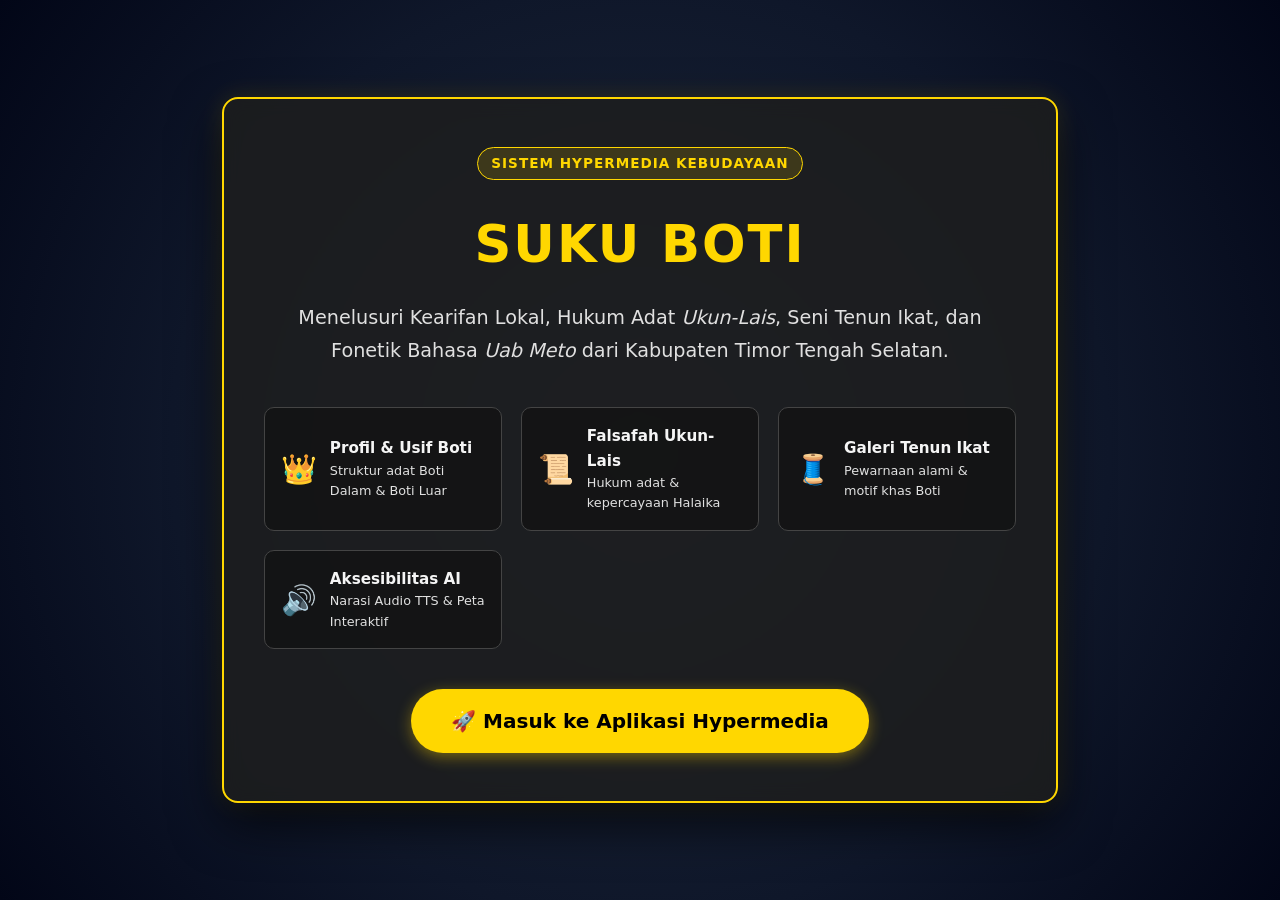
<file: index.html>
<!DOCTYPE html>
<html lang="id">
<head>
    <meta charset="UTF-8">
    <meta name="viewport" content="width=device-width, initial-scale=1.0">
    <title>Selamat Datang - Hypermedia Kebudayaan Suku Boti</title>
    <link rel="stylesheet" href="style.css">
</head>
<body class="landing-body">

    <!-- HERO SECTION TAMPILAN UTAMA -->
    <main class="landing-container">
        <div class="landing-card">
            <span class="hero-tag">Sistem Hypermedia Kebudayaan</span>
            <h1 class="landing-title">Suku Boti</h1>
            <p class="landing-subtitle">
                Menelusuri Kearifan Lokal, Hukum Adat <em>Ukun-Lais</em>, Seni Tenun Ikat, dan Fonetik Bahasa <em>Uab Meto</em> dari Kabupaten Timor Tengah Selatan.
            </p>

            <!-- RINGKASAN FITUR UTAMA -->
            <div class="landing-features">
                <div class="feature-item">
                    <span class="feature-icon">👑</span>
                    <div>
                        <strong>Profil & Usif Boti</strong>
                        <p>Struktur adat Boti Dalam & Boti Luar</p>
                    </div>
                </div>
                <div class="feature-item">
                    <span class="feature-icon">📜</span>
                    <div>
                        <strong>Falsafah Ukun-Lais</strong>
                        <p>Hukum adat & kepercayaan Halaika</p>
                    </div>
                </div>
                <div class="feature-item">
                    <span class="feature-icon">🧵</span>
                    <div>
                        <strong>Galeri Tenun Ikat</strong>
                        <p>Pewarnaan alami & motif khas Boti</p>
                    </div>
                </div>
                <div class="feature-item">
                    <span class="feature-icon">🔊</span>
                    <div>
                        <strong>Aksesibilitas AI</strong>
                        <p>Narasi Audio TTS & Peta Interaktif</p>
                    </div>
                </div>
            </div>

            <!-- TOMBOL UTAMA UNTUK MASUK KE INDEX (v1) -->
            <div class="landing-action">
                <a href="aplikasi.html" class="btn-enter">
                    🚀 Masuk ke Aplikasi Hypermedia
                </a>
            </div>
        </div>
    </main>

</body>
</html>
</file>
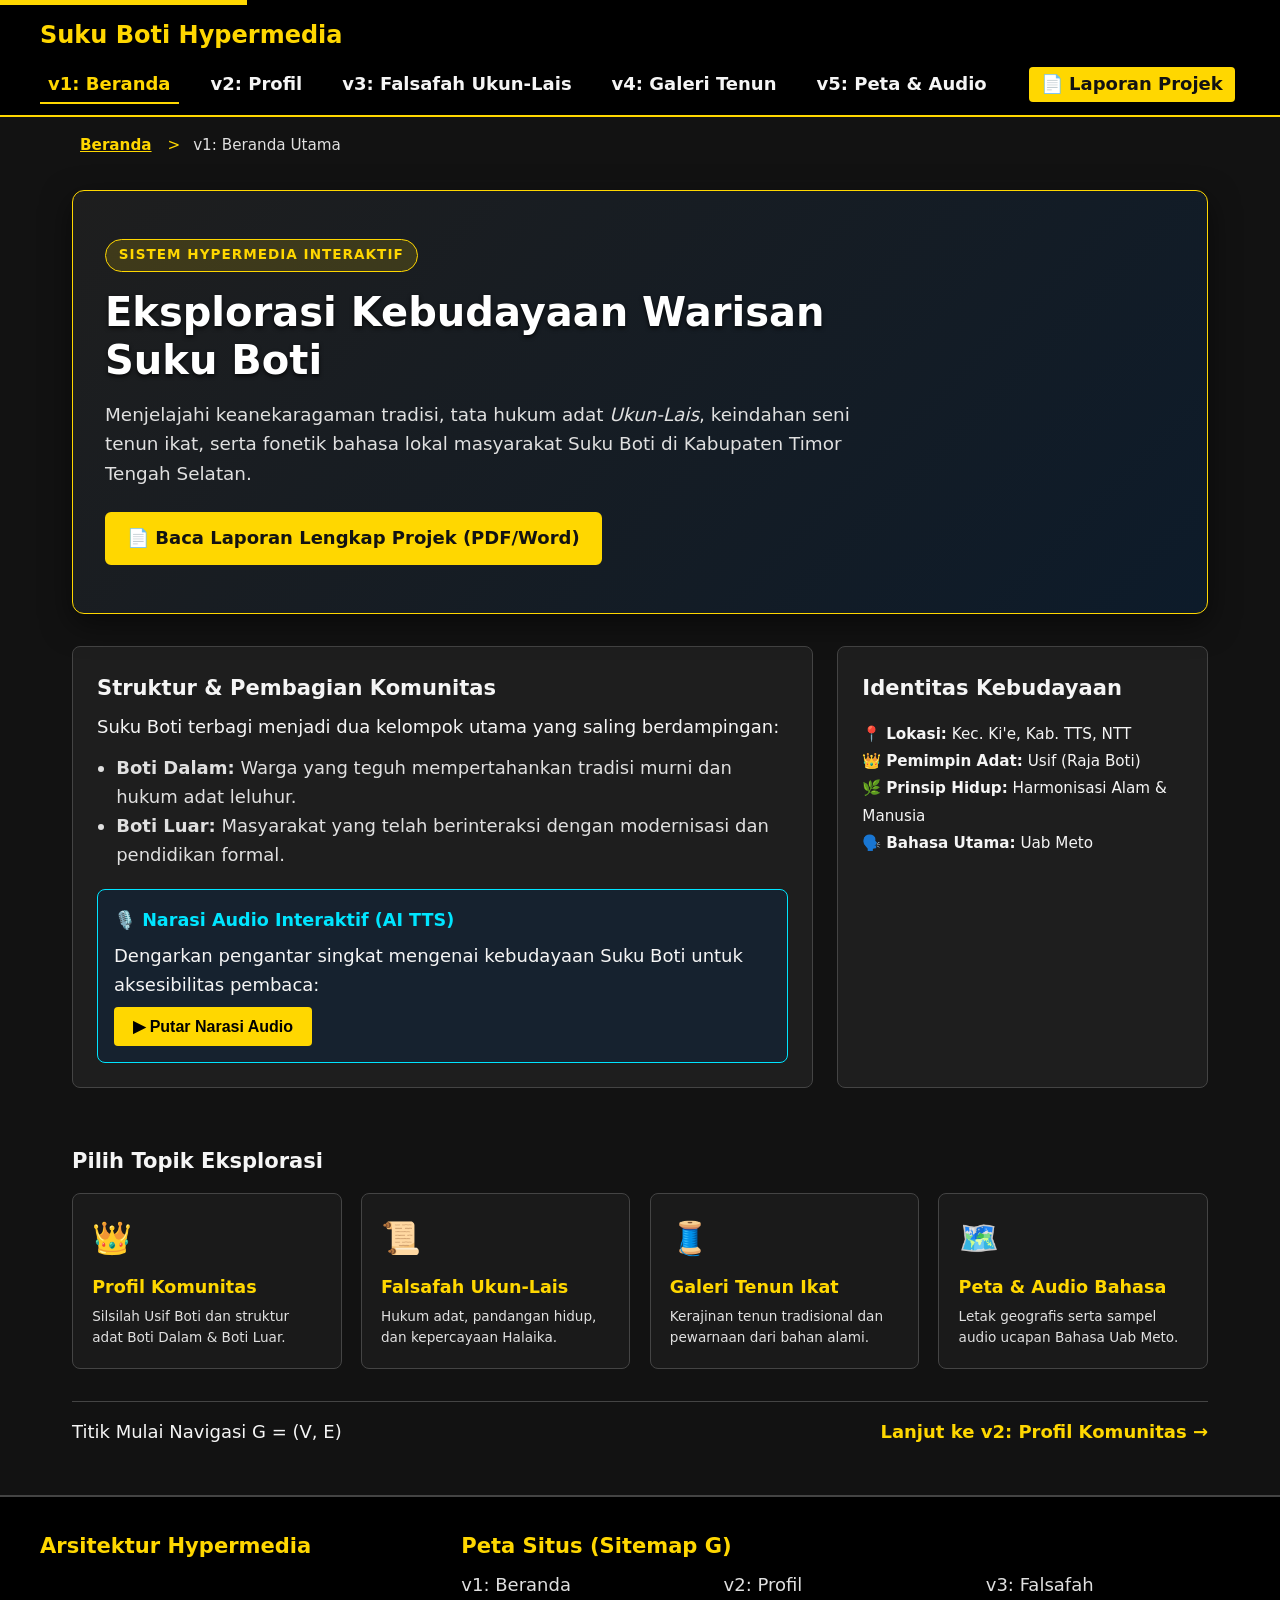
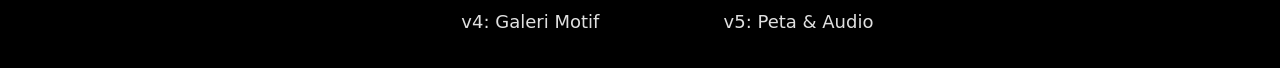
<file: aplikasi.html>
<!DOCTYPE html>
<html lang="id">
<head>
    <meta charset="UTF-8">
    <meta name="viewport" content="width=device-width, initial-scale=1.0">
    <title>Hypermedia Kebudayaan Suku Boti - TTS</title>
    <!-- Menghubungkan File CSS Eksternal -->
    <link rel="stylesheet" href="style.css">
</head>
<body>

    <a href="#main-content" class="skip-link">Lompati ke konten utama</a>

    <!-- GLOBAL NAVIGATION HEADER (Simpul Anchors) -->
    <header>
        <div class="header-container">
            <div class="logo">
                <h1>Suku Boti Hypermedia</h1>
            </div>
            <nav aria-label="Navigasi Utama">
                <ul>
                    <li><a href="#v1" id="nav-v1" class="active" onclick="switchNode('v1'); return false;">v1: Beranda</a></li>
                    <li><a href="#v2" id="nav-v2" onclick="switchNode('v2'); return false;">v2: Profil</a></li>
                    <li><a href="#v3" id="nav-v3" onclick="switchNode('v3'); return false;">v3: Falsafah Ukun-Lais</a></li>
                    <li><a href="#v4" id="nav-v4" onclick="switchNode('v4'); return false;">v4: Galeri Tenun</a></li>
                    <li><a href="#v5" id="nav-v5" onclick="switchNode('v5'); return false;">v5: Peta & Audio</a></li>
                    <!-- TAUTAN LAPORAN GOOGLE DRIVE DI HEADER -->
                    <li>
                        <a href="https://drive.google.com/file/d/1v7kO9f675oWZ6PaXWS6I_LpcK32iABTv/view?usp=sharing" target="_blank" style="background-color: #FFD700; color: #121212; padding: 6px 12px; border-radius: 4px; font-weight: bold; text-decoration: none; margin-left: 10px;">
                            📄 Laporan Projek
                        </a>
                    </li>
                </ul>
            </nav>
        </div>
    </header>

    <!-- BREADCRUMB TRAIL (Fitur Anti-Disorientasi Navigasi) -->
    <nav class="breadcrumb-nav" aria-label="Breadcrumb">
        <ol class="breadcrumb">
            <li><a href="#v1" onclick="switchNode('v1'); return false;">Beranda</a></li>
            <li id="breadcrumb-current" aria-current="page">v1: Beranda Utama</li>
        </ol>
    </nav>

    <!-- MAIN KONTEN CONTAINER -->
    <main id="main-content">

        <!-- SIMPUL v1: BERANDA MENARIK & INTERAKTIF -->
        <section id="node-v1" class="node-view active-node">
            
            <!-- HERO BANNER -->
            <div class="hero-banner">
                <div class="hero-content">
                    <span class="hero-tag">Sistem Hypermedia Interaktif</span>
                    <h2 class="hero-title">Eksplorasi Kebudayaan Warisan Suku Boti</h2>
                    <p class="hero-description">
                        Menjelajahi keanekaragaman tradisi, tata hukum adat <em>Ukun-Lais</em>, keindahan seni tenun ikat, serta fonetik bahasa lokal masyarakat Suku Boti di Kabupaten Timor Tengah Selatan.
                    </p>
                    <!-- TOMBOL BACA LAPORAN GOOGLE DRIVE DI HERO BANNER -->
                    <div style="margin-top: 1.5rem;">
                        <a href="https://drive.google.com/file/d/1v7kO9f675oWZ6PaXWS6I_LpcK32iABTv/view?usp=sharing" target="_blank" style="display: inline-block; background-color: #FFD700; color: #121212; font-weight: bold; padding: 10px 20px; border-radius: 6px; text-decoration: none; border: 2px solid #FFD700;">
                            📄 Baca Laporan Lengkap Projek (PDF/Word)
                        </a>
                    </div>
                </div>
            </div>

            <!-- KONTEN UTAMA BERANDA -->
            <div class="grid-2col">
                <!-- Kolom Kiri: AI Accessibility & Deskripsi Komunitas -->
                <div class="card card-interactive">
                    <h3>Struktur & Pembagian Komunitas</h3>
                    <p style="margin-top: 0.5rem;">
                        Suku Boti terbagi menjadi dua kelompok utama yang saling berdampingan:
                    </p>
                    <ul style="margin: 0.8rem 0 1.2rem 1.2rem; color: var(--text-muted);">
                        <li><strong>Boti Dalam:</strong> Warga yang teguh mempertahankan tradisi murni dan hukum adat leluhur.</li>
                        <li><strong>Boti Luar:</strong> Masyarakat yang telah berinteraksi dengan modernisasi dan pendidikan formal.</li>
                    </ul>
                    
                    <!-- AI Feature Integration: TTS -->
                    <div class="ai-panel">
                        <h3>🎙️ Narasi Audio Interaktif (AI TTS)</h3>
                        <p>Dengarkan pengantar singkat mengenai kebudayaan Suku Boti untuk aksesibilitas pembaca:</p>
                        <button class="btn-ai" id="btn-play-tts" onclick="playTextToSpeech()">▶ Putar Narasi Audio</button>
                    </div>
                </div>

                <!-- Kolom Kanan: Identitas Adat -->
                <div class="card card-interactive">
                    <h3>Identitas Kebudayaan</h3>
                    <div style="margin-top: 1rem; font-size: 0.95rem; line-height: 1.8;">
                        <p>📍 <strong>Lokasi:</strong> Kec. Ki'e, Kab. TTS, NTT</p>
                        <p>👑 <strong>Pemimpin Adat:</strong> Usif (Raja Boti)</p>
                        <p>🌿 <strong>Prinsip Hidup:</strong> Harmonisasi Alam & Manusia</p>
                        <p>🗣️ <strong>Bahasa Utama:</strong> Uab Meto</p>
                    </div>
                </div>
            </div>

            <!-- CARD GRID NAVIGASI INTERAKTIF -->
            <div style="margin-top: 2rem;">
                <h3>Pilih Topik Eksplorasi</h3>
                <div class="nav-grid">
                    <a href="#v2" class="nav-card" onclick="switchNode('v2'); return false;">
                        <div>
                            <div class="nav-card-icon">👑</div>
                            <div class="nav-card-title">Profil Komunitas</div>
                            <div class="nav-card-desc">Silsilah Usif Boti dan struktur adat Boti Dalam & Boti Luar.</div>
                        </div>
                    </a>

                    <a href="#v3" class="nav-card" onclick="switchNode('v3'); return false;">
                        <div>
                            <div class="nav-card-icon">📜</div>
                            <div class="nav-card-title">Falsafah Ukun-Lais</div>
                            <div class="nav-card-desc">Hukum adat, pandangan hidup, dan kepercayaan Halaika.</div>
                        </div>
                    </a>

                    <a href="#v4" class="nav-card" onclick="switchNode('v4'); return false;">
                        <div>
                            <div class="nav-card-icon">🧵</div>
                            <div class="nav-card-title">Galeri Tenun Ikat</div>
                            <div class="nav-card-desc">Kerajinan tenun tradisional dan pewarnaan dari bahan alami.</div>
                        </div>
                    </a>

                    <a href="#v5" class="nav-card" onclick="switchNode('v5'); return false;">
                        <div>
                            <div class="nav-card-icon">🗺️</div>
                            <div class="nav-card-title">Peta & Audio Bahasa</div>
                            <div class="nav-card-desc">Letak geografis serta sampel audio ucapan Bahasa Uab Meto.</div>
                        </div>
                    </a>
                </div>
            </div>

            <!-- FOOTER ANCHOR NAVIGATION -->
            <div class="node-anchors">
                <span>Titik Mulai Navigasi G = (V, E)</span>
                <a href="#v2" onclick="switchNode('v2'); return false;">Lanjut ke v2: Profil Komunitas &rarr;</a>
            </div>

        </section>

        <!-- SIMPUL v2: PROFIL KOMUNITAS -->
        <section id="node-v2" class="node-view">
            <div class="card">
                <h2>v2: Profil & Komunitas Adat Suku Boti</h2>
                <p>Mengenal struktur kepemimpinan, silsilah Raja (Usif) Boti, serta pembagian wilayah komunitas Boti Dalam dan Boti Luar.</p>
            </div>

            <div class="grid-2col">
                <div class="card">
                    <h3>Kepemimpinan Usif (Raja) Boti</h3>
                    
                    <!-- ELEMEN FOTO PROFIL USIF BOTI -->
                    <div class="profile-img-container">
                        <img src="raja_boti.jpg" alt="Foto Usif (Raja) Boti" class="profile-img">
                        <p class="profile-img-caption">Usif (Raja) Boti - Pemimpin Adat dan Spiritual Komunitas Boti Dalam</p>
                    </div>

                    <p>Komunitas Boti Dalam dipimpin oleh seorang <strong>Usif</strong> (Raja Boti) yang bertindak sebagai pemimpin adat, hakim peradilan adat, sekaligus pengayom spiritual warga. Kepemimpinan ini diturunkan secara turun-temurun berdasarkan garis keturunan adat.</p>
                </div>

                <aside class="card">
                    <h3>Pintasan Eksplorasi</h3>
                    <ul>
                        <li><a href="#v1" class="link-gold" onclick="switchNode('v1'); return false;">&larr; Kembali ke Beranda (v1)</a></li>
                        <li><a href="#v3" class="link-gold" onclick="switchNode('v3'); return false;">Lihat Falsafah Ukun-Lais (v3) &rarr;</a></li>
                    </ul>
                </aside>
            </div>

            <div class="node-anchors">
                <a href="#v1" onclick="switchNode('v1'); return false;">&larr; Kembali ke Beranda</a>
                <a href="#v3" onclick="switchNode('v3'); return false;">Lanjut ke v3: Falsafah &rarr;</a>
            </div>
        </section>

        <!-- SIMPUL v3: FALSAFAH UKUN - LAIS -->
        <section id="node-v3" class="node-view">
            <div class="card">
                <h2>v3: Falsafah Ukun - Lais & Kepercayaan Halaika</h2>
                <p>Masyarakat Suku Boti Dalam hidup berdasarkan prinsip <em>Ukun - Lais</em> (Hukum Adat dan Pandangan Hidup) yang menyatu erat dengan kepercayaan lokal <em>Halaika</em>.</p>
            </div>

            <div class="grid-2col">
                <div class="card">
                    <h3>Prinsip Keseimbangan Alam & Manusia</h3>
                    <p>Dalam pandangan hidup Suku Boti, <em>Uis Neno</em> (Dewa Langit/Pencipta) dan <em>Uis Afu</em> (Dewa Bumi/Pelihara) dipuja sebagai sumber kehidupan. Hukum adat melarang pengrusakan lingkungan dan mewajibkan penghormatan terhadap alam sekitar.</p>
                    <p>Setiap pelanggaran adat diselesaikan secara musyawarah di bawah pimpinan Raja (Ratu) Boti tanpa menggunakan sistem hukum formal.</p>

                    <!-- AI Feature Integration: NMT -->
                    <div class="ai-panel">
                        <h3>AI NMT Translation Integration</h3>
                        <p>Terjemahkan istilah bahasa daerah <strong>Uab Meto</strong> secara otomatis:</p>
                        <button class="btn-ai" id="btn-nmt" onclick="toggleTranslation()">🌐 Terjemahkan Istilah (Uab Meto &harr; ID/EN)</button>
                        <div id="nmt-result" class="translation-result">
                            <p><strong>Uis Neno:</strong> Dewa Langit / Penguasa Alam Atas</p>
                            <p><strong>Uis Afu:</strong> Dewa Bumi / Pemelihara Kehidupan</p>
                            <p><strong>Ukun - Lais:</strong> Hukum Adat dan Pandangan Hidup Keseimbangan</p>
                        </div>
                    </div>
                </div>

                <aside class="card">
                    <h3>Peta Keterhubungan Anchor</h3>
                    <p>Simpul ini terhubung secara <em>bi-directional</em> ke:</p>
                    <ul class="list-spaced">
                        <li><a href="#v1" class="link-gold" onclick="switchNode('v1'); return false;">v1: Beranda Utama</a></li>
                        <li><a href="#v2" class="link-gold" onclick="switchNode('v2'); return false;">v2: Profil & Komunitas</a></li>
                        <li><a href="#v5" class="link-gold" onclick="switchNode('v5'); return false;">v5: Peta Interaktif & Audio</a></li>
                    </ul>
                </aside>
            </div>

            <div class="node-anchors">
                <a href="#v1" onclick="switchNode('v1'); return false;">&larr; Kembali ke v1: Beranda</a>
                <a href="#v4" onclick="switchNode('v4'); return false;">Lanjut ke v4: Galeri Tenun &rarr;</a>
            </div>
        </section>

        <!-- SIMPUL v4: GALERI MOTIF TENUN -->
        <section id="node-v4" class="node-view">
            <div class="card">
                <h2>v4: Galeri Motif & Tenun Ikat Boti</h2>
                <p>Koleksi motif tenun tradisional Suku Boti yang dibuat menggunakan bahan dan pewarna alami dari tumbuhan lokal.</p>
            </div>

            <div class="grid-2col">
                <div class="card">
                    <h3>Motif Khas & Pewarnaan Alami</h3>
                    <p>Proses pembuatan tenun ikat Boti memakan waktu bulanan, mulai dari memintal kapas lokal hingga pewarnaan menggunakan akar mengkudu dan daun tarum.</p>
                    
                    <!-- GALERI GAMBAR TENUN BOTI -->
                    <div class="gallery-grid">
                        <div class="gallery-item">
                            <img src="tenun1.jpg" alt="Kain Tenun Ikat Tradisional Boti">
                            <div class="gallery-caption">Motif Traditional Boti</div>
                        </div>
                        <div class="gallery-item">
                            <img src="tenun2.jpg" alt="Proses Pewarnaan Alami Tenun Boti">
                            <div class="gallery-caption">Pewarnaan Alami</div>
                        </div>
                    </div>
                </div>

                <aside class="card">
                    <h3>Pintasan Eksplorasi</h3>
                    <ul>
                        <li><a href="#v1" class="link-gold" onclick="switchNode('v1'); return false;">&larr; Kembali ke Beranda (v1)</a></li>
                        <li><a href="#v3" class="link-gold" onclick="switchNode('v3'); return false;">Lihat Falsafah Ukun-Lais (v3) &rarr;</a></li>
                        <li><a href="#v5" class="link-gold" onclick="switchNode('v5'); return false;">Ke Peta & Audio Bahasa (v5) &rarr;</a></li>
                    </ul>
                </aside>
            </div>

            <div class="node-anchors">
                <a href="#v3" onclick="switchNode('v3'); return false;">&larr; Kembali ke v3: Falsafah</a>
                <a href="#v5" onclick="switchNode('v5'); return false;">Lanjut ke v5: Peta & Audio &rarr;</a>
            </div>
        </section>

        <!-- SIMPUL v5: PETA & AUDIO BAHASA -->
        <section id="node-v5" class="node-view">
            <div class="card">
                <h2>v5: Peta Wilayah Adat & Audio Bahasa Uab Meto</h2>
                <p>Pemetaan geografis lokasi Suku Boti di Timor Tengah Selatan serta direktori audio fonetik Bahasa Uab Meto.</p>
            </div>

            <div class="grid-2col">
                <div class="card">
                    <h3>Lokasi Geografis Desa Boti</h3>
                    <p>Desa Boti terletak di Kecamatan Ki'e, Kabupaten Timor Tengah Selatan (TTS), Nusa Tenggara Timur. Terisolasi oleh pegunungan dan perbukitan, wilayah ini terbagi atas kawasan permukiman adat Boti Dalam dan kawasan Boti Luar.</p>
                    
                    <div class="ai-panel">
                        <h3>Kamus Audio Bahasa Uab Meto</h3>
                        <p>Dengarkan sampel ujaran salam adat dalam bahasa Uab Meto:</p>
                        <button class="btn-ai" id="btn-play-uab" onclick="playUabMetoAudio()">🔊 Putar Audio Uab Meto</button>
                    </div>
                </div>

                <aside class="card">
                    <h3>Pintasan Eksplorasi</h3>
                    <ul>
                        <li><a href="#v1" class="link-gold" onclick="switchNode('v1'); return false;">&larr; Kembali ke Beranda (v1)</a></li>
                        <li><a href="#v2" class="link-gold" onclick="switchNode('v2'); return false;">Lihat Profil Komunitas (v2) &rarr;</a></li>
                        <li><a href="#v4" class="link-gold" onclick="switchNode('v4'); return false;">Lihat Galeri Tenun (v4) &rarr;</a></li>
                    </ul>
                </aside>
            </div>

            <div class="node-anchors">
                <a href="#v4" onclick="switchNode('v4'); return false;">&larr; Kembali ke v4: Galeri Tenun</a>
                <a href="#v1" onclick="switchNode('v1'); return false;">Kembali ke Beranda (v1) &rarr;</a>
            </div>
        </section>

    </main>

    <!-- FOOTER & PERMANENT SITEMAP (Lost in Hyperspace Prevention) -->
    <footer>
        <div class="footer-container">
            <div>
                <h3 class="footer-title">Arsitektur Hypermedia</h3>
            </div>
            <div class="sitemap">
                <h3 class="footer-title">Peta Situs (Sitemap G)</h3>
                <ul>
                    <li><a href="#v1" onclick="switchNode('v1'); return false;">v1: Beranda</a></li>
                    <li><a href="#v2" onclick="switchNode('v2'); return false;">v2: Profil</a></li>
                    <li><a href="#v3" onclick="switchNode('v3'); return false;">v3: Falsafah</a></li>
                    <li><a href="#v4" onclick="switchNode('v4'); return false;">v4: Galeri Motif</a></li>
                    <li><a href="#v5" onclick="switchNode('v5'); return false;">v5: Peta & Audio</a></li>
                </ul>
            </div>
        </div>
    </footer>

    <!-- SCRIPT NAVIGASI HYPERMEDIA NON-LINIER & FITUR AI TTS -->
    <script>
        // 1. FUNGSI PERPINDAHAN SIMPUL NAVIGASI (v1, v2, v3, v4, v5)
        function switchNode(nodeId) {
            document.querySelectorAll('.node-view').forEach(node => {
                node.classList.remove('active-node');
            });
            
            document.querySelectorAll('nav a').forEach(nav => {
                nav.classList.remove('active');
            });

            if(nodeId === 'v1') {
                document.getElementById('node-v1').classList.add('active-node');
                document.getElementById('nav-v1').classList.add('active');
                document.getElementById('breadcrumb-current').innerText = "v1: Beranda Utama";
            } else if(nodeId === 'v2') {
                document.getElementById('node-v2').classList.add('active-node');
                document.getElementById('nav-v2').classList.add('active');
                document.getElementById('breadcrumb-current').innerText = "v2: Profil Komunitas";
            } else if(nodeId === 'v3') {
                document.getElementById('node-v3').classList.add('active-node');
                document.getElementById('nav-v3').classList.add('active');
                document.getElementById('breadcrumb-current').innerText = "v3: Falsafah Ukun - Lais";
            } else if(nodeId === 'v4') {
                document.getElementById('node-v4').classList.add('active-node');
                document.getElementById('nav-v4').classList.add('active');
                document.getElementById('breadcrumb-current').innerText = "v4: Galeri Motif Tenun";
            } else if(nodeId === 'v5') {
                document.getElementById('node-v5').classList.add('active-node');
                document.getElementById('nav-v5').classList.add('active');
                document.getElementById('breadcrumb-current').innerText = "v5: Peta & Audio Bahasa";
            }

            window.scrollTo({top: 0, behavior: 'smooth'});
        }

        // 2. FUNGSI SUARA AI TEXT-TO-SPEECH (TTS BERANDA - v1)
        function playTextToSpeech() {
            if ('speechSynthesis' in window) {
                window.speechSynthesis.cancel();

                const teks = "Selamat datang di website Hypermedia Kebudayaan Suku Boti. Suku Boti terbagi menjadi dua kelompok utama, yaitu Boti Dalam dan Boti Luar.";
                const utterance = new SpeechSynthesisUtterance(teks);
                
                utterance.lang = 'id-ID';
                utterance.rate = 0.9;
                utterance.pitch = 1.0;

                const btn = document.getElementById('btn-play-tts');
                if (btn) {
                    btn.innerText = "🔊 Memutar Suara...";
                    btn.disabled = true;
                }

                utterance.onend = function() {
                    if (btn) {
                        btn.innerText = "▶ Putar Narasi Audio";
                        btn.disabled = false;
                    }
                };
                utterance.onerror = function() {
                    if (btn) {
                        btn.innerText = "▶ Putar Narasi Audio";
                        btn.disabled = false;
                    }
                };

                window.speechSynthesis.speak(utterance);
            }
        }

        // 3. FUNGSI SUARA AI TTS SALAM ADAT UAB METO (v5)
        function playUabMetoAudio() {
            if ('speechSynthesis' in window) {
                window.speechSynthesis.cancel();

                const teks = "Tabea. Hale Uis Neno nafen nokan tababu. Selamat datang di wilayah adat Suku Boti.";
                const utterance = new SpeechSynthesisUtterance(teks);
                
                utterance.lang = 'id-ID';
                utterance.rate = 0.85;
                utterance.pitch = 1.0;

                const btn = document.getElementById('btn-play-uab');
                if (btn) {
                    btn.innerText = "🔊 Memutar Suara Uab Meto...";
                    btn.disabled = true;
                }

                utterance.onend = function() {
                    if (btn) {
                        btn.innerText = "🔊 Putar Audio Uab Meto";
                        btn.disabled = false;
                    }
                };
                utterance.onerror = function() {
                    if (btn) {
                        btn.innerText = "🔊 Putar Audio Uab Meto";
                        btn.disabled = false;
                    }
                };

                window.speechSynthesis.speak(utterance);
            }
        }

        // 4. FUNGSI TRANSLASI INTERAKTIF (v3)
        function toggleTranslation() {
            const res = document.getElementById('nmt-result');
            if (res.style.display === 'block') {
                res.style.display = 'none';
            } else {
                res.style.display = 'block';
            }
        }
    </script>
</body>
</html>
</file>
<file: style.css>
/* ==========================================================================
   1. RESET & STANDAR WCAG AAA TYPOGRAPHY & COLORS
   ========================================================================== */
:root {
    /* Rasio Kontras > 7:1 (WCAG AAA) */
    --bg-main: #121212;         /* Latar Utama Gelap */
    --bg-card: #1E1E1E;         /* Latar Kartu / Konten */
    --text-main: #F5F5F5;       /* Teks Utama (Kontras 15.8:1) */
    --text-muted: #E0E0E0;      /* Teks Sekunder */
    --accent-gold: #FFD700;     /* Elemen Aktif / Highlight (Kontras 13.5:1) */
    --border-color: #444444;    /* Garis Batas Legibel */
    --focus-outline: #00E5FF;   /* Highlight Aksesibilitas Keyboard */
    
    --font-family: system-ui, -apple-system, BlinkMacSystemFont, "Segoe UI", Roboto, sans-serif;
}

* {
    box-sizing: border-box;
    margin: 0;
    padding: 0;
}

body {
    font-family: var(--font-family);
    background-color: var(--bg-main);
    color: var(--text-main);
    line-height: 1.6;
    font-size: 1.125rem; /* 18px Base Font Size untuk Kejelasan Baca */
}

/* Focus State Permanen untuk Navigasi Keyboard (WCAG) */
a:focus-visible, button:focus-visible {
    outline: 3px solid var(--focus-outline);
    outline-offset: 3px;
}

/* Skip to Content (Aksesibilitas Pembaca Layar) */
.skip-link {
    position: absolute;
    top: -40px;
    left: 0;
    background: var(--accent-gold);
    color: #000;
    padding: 8px;
    z-index: 100;
}
.skip-link:focus {
    top: 0;
}

/* ==========================================================================
   2. LAYOUT & ANTI-DISORIENTASI (HEADER, BREADCRUMB, FOOTER)
   ========================================================================== */
header {
    background-color: #000000;
    border-bottom: 2px solid var(--accent-gold);
    padding: 1rem 2rem;
    position: sticky;
    top: 0;
    z-index: 10;
}

.header-container {
    max-width: 1200px;
    margin: 0 auto;
    display: flex;
    justify-content: space-between;
    align-items: center;
    flex-wrap: wrap;
    gap: 1rem;
}

.logo h1 {
    font-size: 1.5rem;
    color: var(--accent-gold);
}

nav ul {
    display: flex;
    list-style: none;
    gap: 1.5rem;
}

nav a {
    color: var(--text-main);
    text-decoration: none;
    font-weight: bold;
    padding: 0.5rem;
    border-bottom: 2px solid transparent;
}

nav a:hover, nav a.active {
    color: var(--accent-gold);
    border-bottom-color: var(--accent-gold);
}

/* Breadcrumb Navigasi Permanen */
.breadcrumb-nav {
    max-width: 1200px;
    margin: 1rem auto 0;
    padding: 0 2rem;
}

.breadcrumb {
    display: flex;
    list-style: none;
    gap: 0.5rem;
    font-size: 0.95rem;
    color: var(--text-muted);
}

.breadcrumb li+li::before {
    content: " > ";
    color: var(--accent-gold);
    padding-right: 0.5rem;
}

.breadcrumb a {
    color: var(--accent-gold);
    text-decoration: underline;
}

/* Main Container */
main {
    max-width: 1200px;
    margin: 2rem auto;
    padding: 0 2rem;
    min-height: 65vh;
}

/* Section Switcher (Simpul Rendering) */
.node-view {
    display: none;
}

.node-view.active-node {
    display: block;
}

/* ==========================================================================
   3. HERO BANNER & TAMPILAN BERANDA MENARIK (v1)
   ========================================================================== */
.hero-banner {
    position: relative;
    background: linear-gradient(135deg, #1e1e1e 0%, #0d1b2a 100%);
    border: 1px solid var(--accent-gold);
    border-radius: 12px;
    padding: 3rem 2rem;
    margin-bottom: 2rem;
    overflow: hidden;
    box-shadow: 0 10px 30px rgba(0, 0, 0, 0.5);
}

.hero-content {
    max-width: 800px;
    position: relative;
    z-index: 2;
}

.hero-tag {
    display: inline-block;
    background-color: rgba(255, 215, 0, 0.15);
    color: var(--accent-gold);
    border: 1px solid var(--accent-gold);
    padding: 0.3rem 0.8rem;
    border-radius: 20px;
    font-size: 0.85rem;
    font-weight: bold;
    letter-spacing: 1px;
    margin-bottom: 1rem;
    text-transform: uppercase;
}

.hero-title {
    font-size: 2.5rem;
    line-height: 1.2;
    color: #ffffff;
    margin-bottom: 1rem;
    text-shadow: 0 2px 4px rgba(0,0,0,0.8);
}

.hero-description {
    font-size: 1.15rem;
    color: var(--text-muted);
    margin-bottom: 1.5rem;
}

/* Card Interactive */
.card-interactive {
    background-color: var(--bg-card);
    border: 1px solid var(--border-color);
    border-radius: 10px;
    padding: 1.5rem;
    transition: transform 0.3s ease, border-color 0.3s ease, box-shadow 0.3s ease;
}

.card-interactive:hover {
    transform: translateY(-5px);
    border-color: var(--accent-gold);
    box-shadow: 0 8px 20px rgba(255, 215, 0, 0.15);
}

/* Grid Navigation Cards pada Beranda */
.nav-grid {
    display: grid;
    grid-template-columns: repeat(auto-fit, minmax(220px, 1fr));
    gap: 1.2rem;
    margin-top: 1rem;
}

.nav-card {
    background-color: #1a1a1a;
    border: 1px solid var(--border-color);
    border-radius: 8px;
    padding: 1.2rem;
    text-decoration: none;
    color: var(--text-main);
    display: flex;
    flex-direction: column;
    justify-content: space-between;
    transition: all 0.3s ease;
}

.nav-card:hover {
    border-color: var(--accent-gold);
    background-color: #242424;
}

.nav-card-icon {
    font-size: 2rem;
    margin-bottom: 0.5rem;
}

.nav-card-title {
    font-size: 1.1rem;
    font-weight: bold;
    color: var(--accent-gold);
    margin-bottom: 0.3rem;
}

.nav-card-desc {
    font-size: 0.85rem;
    color: var(--text-muted);
}

/* ==========================================================================
   4. WIREFRAME KONTEN SIMPUL (v2, v3, v4, & v5)
   ========================================================================== */
.card {
    background-color: var(--bg-card);
    border: 1px solid var(--border-color);
    border-radius: 8px;
    padding: 1.5rem;
    margin-bottom: 1.5rem;
}

h2 {
    font-size: 2rem;
    color: var(--accent-gold);
    margin-bottom: 1rem;
}

.grid-2col {
    display: grid;
    grid-template-columns: 2fr 1fr;
    gap: 1.5rem;
}

@media (max-width: 768px) {
    .grid-2col { grid-template-columns: 1fr; }
}

/* Panel Fitur AI Accessibility & Media */
.ai-panel {
    background-color: #16222F;
    border: 1px solid #00E5FF;
    border-radius: 8px;
    padding: 1rem;
    margin-top: 1rem;
}

.ai-panel h3 {
    font-size: 1.1rem;
    color: #00E5FF;
    margin-bottom: 0.5rem;
}

.btn-ai {
    background-color: var(--accent-gold);
    color: #000;
    border: none;
    padding: 0.6rem 1.2rem;
    font-weight: bold;
    font-size: 1rem;
    cursor: pointer;
    border-radius: 4px;
    margin-top: 0.5rem;
}

.btn-ai:hover {
    background-color: #FFE55C;
}

.translation-result {
    margin-top: 0.75rem;
    padding: 0.5rem;
    background-color: #0D1B2A;
    border-left: 3px solid #00E5FF;
    font-size: 0.95rem;
    display: none;
}

/* STYLING GAMBAR PROFIL & GALERI TENUN */
.profile-img-container {
    margin: 1rem 0;
    text-align: center;
}

.profile-img {
    max-width: 100%;
    height: auto;
    border-radius: 8px;
    border: 1px solid var(--border-color);
}

.profile-img-caption {
    font-size: 0.85rem;
    color: var(--text-muted);
    margin-top: 0.5rem;
}

.gallery-grid {
    display: grid;
    grid-template-columns: repeat(auto-fit, minmax(200px, 1fr));
    gap: 1rem;
    margin-top: 1.2rem;
}

.gallery-item {
    background-color: #121212;
    border: 1px solid var(--border-color);
    border-radius: 6px;
    overflow: hidden;
    text-align: center;
}

.gallery-item img {
    width: 100%;
    height: 180px;
    object-fit: cover;
    display: block;
    transition: transform 0.3s ease;
}

.gallery-item img:hover {
    transform: scale(1.05);
}

.gallery-caption {
    padding: 0.6rem;
    font-size: 0.9rem;
    color: var(--text-muted);
}

/* Helper Class */
.link-gold {
    color: var(--accent-gold);
}

.list-spaced {
    margin-left: 1.2rem;
    margin-top: 0.5rem;
}

/* Relational Anchors Navigasi Antar Simpul */
.node-anchors {
    display: flex;
    justify-content: space-between;
    margin-top: 2rem;
    padding-top: 1rem;
    border-top: 1px solid var(--border-color);
}

.node-anchors a {
    color: var(--accent-gold);
    text-decoration: none;
    font-weight: bold;
}

/* ==========================================================================
   5. FOOTER & SITEMAP (ANTI-LOST IN HYPERSPACE)
   ========================================================================== */
footer {
    background-color: #000000;
    border-top: 2px solid var(--border-color);
    padding: 2rem;
    margin-top: 3rem;
}

.footer-container {
    max-width: 1200px;
    margin: 0 auto;
    display: grid;
    grid-template-columns: 1fr 2fr;
    gap: 2rem;
}

.footer-title {
    color: var(--accent-gold);
    margin-bottom: 0.5rem;
}

.footer-text {
    font-size: 0.95rem;
    color: var(--text-muted);
}

.sitemap ul {
    list-style: none;
    display: grid;
    grid-template-columns: repeat(3, 1fr);
    gap: 0.5rem;
}

.sitemap a {
    color: var(--text-muted);
    text-decoration: none;
}

.sitemap a:hover {
    color: var(--accent-gold);
}
/* ==========================================================================
   STYLING KHUSUS TAMPILAN UTAMA / LANDING PAGE (beranda.html)
   ========================================================================== */
.landing-body {
    background: radial-gradient(circle at center, #1e293b 0%, #0f172a 60%, #020617 100%);
    min-height: 100vh;
    display: flex;
    align-items: center;
    justify-content: center;
    padding: 2rem 1rem;
}

.landing-container {
    max-width: 900px;
    width: 100%;
    margin: 0 auto;
}

.landing-card {
    background: rgba(30, 30, 30, 0.85);
    border: 2px solid var(--accent-gold);
    border-radius: 16px;
    padding: 3rem 2.5rem;
    box-shadow: 0 20px 50px rgba(0, 0, 0, 0.7), 0 0 25px rgba(255, 215, 0, 0.15);
    backdrop-filter: blur(10px);
    text-align: center;
}

.landing-title {
    font-size: 3.2rem;
    color: var(--accent-gold);
    margin: 0.5rem 0 1rem;
    letter-spacing: 2px;
    text-transform: uppercase;
}

.landing-subtitle {
    font-size: 1.2rem;
    color: var(--text-muted);
    max-width: 700px;
    margin: 0 auto 2.5rem;
    line-height: 1.7;
}

.landing-features {
    display: grid;
    grid-template-columns: repeat(auto-fit, minmax(180px, 1fr));
    gap: 1.2rem;
    margin-bottom: 2.5rem;
    text-align: left;
}

.feature-item {
    background-color: rgba(18, 18, 18, 0.7);
    border: 1px solid var(--border-color);
    border-radius: 10px;
    padding: 1rem;
    display: flex;
    align-items: center;
    gap: 0.8rem;
}

.feature-icon {
    font-size: 1.8rem;
}

.feature-item strong {
    display: block;
    font-size: 0.95rem;
    color: var(--text-main);
}

.feature-item p {
    font-size: 0.8rem;
    color: var(--text-muted);
    margin: 0;
}

.landing-action {
    margin-top: 1rem;
}

.btn-enter {
    display: inline-block;
    background-color: var(--accent-gold);
    color: #000000;
    font-size: 1.25rem;
    font-weight: bold;
    text-decoration: none;
    padding: 1rem 2.5rem;
    border-radius: 50px;
    box-shadow: 0 4px 15px rgba(255, 215, 0, 0.4);
    transition: all 0.3s ease;
}

.btn-enter:hover {
    background-color: #FFE55C;
    transform: translateY(-3px) scale(1.02);
    box-shadow: 0 8px 25px rgba(255, 215, 0, 0.6);
}

@media (max-width: 600px) {
    .landing-title { font-size: 2.2rem; }
    .landing-card { padding: 2rem 1.2rem; }
    .landing-features { grid-template-columns: 1fr; }
}
</file>
